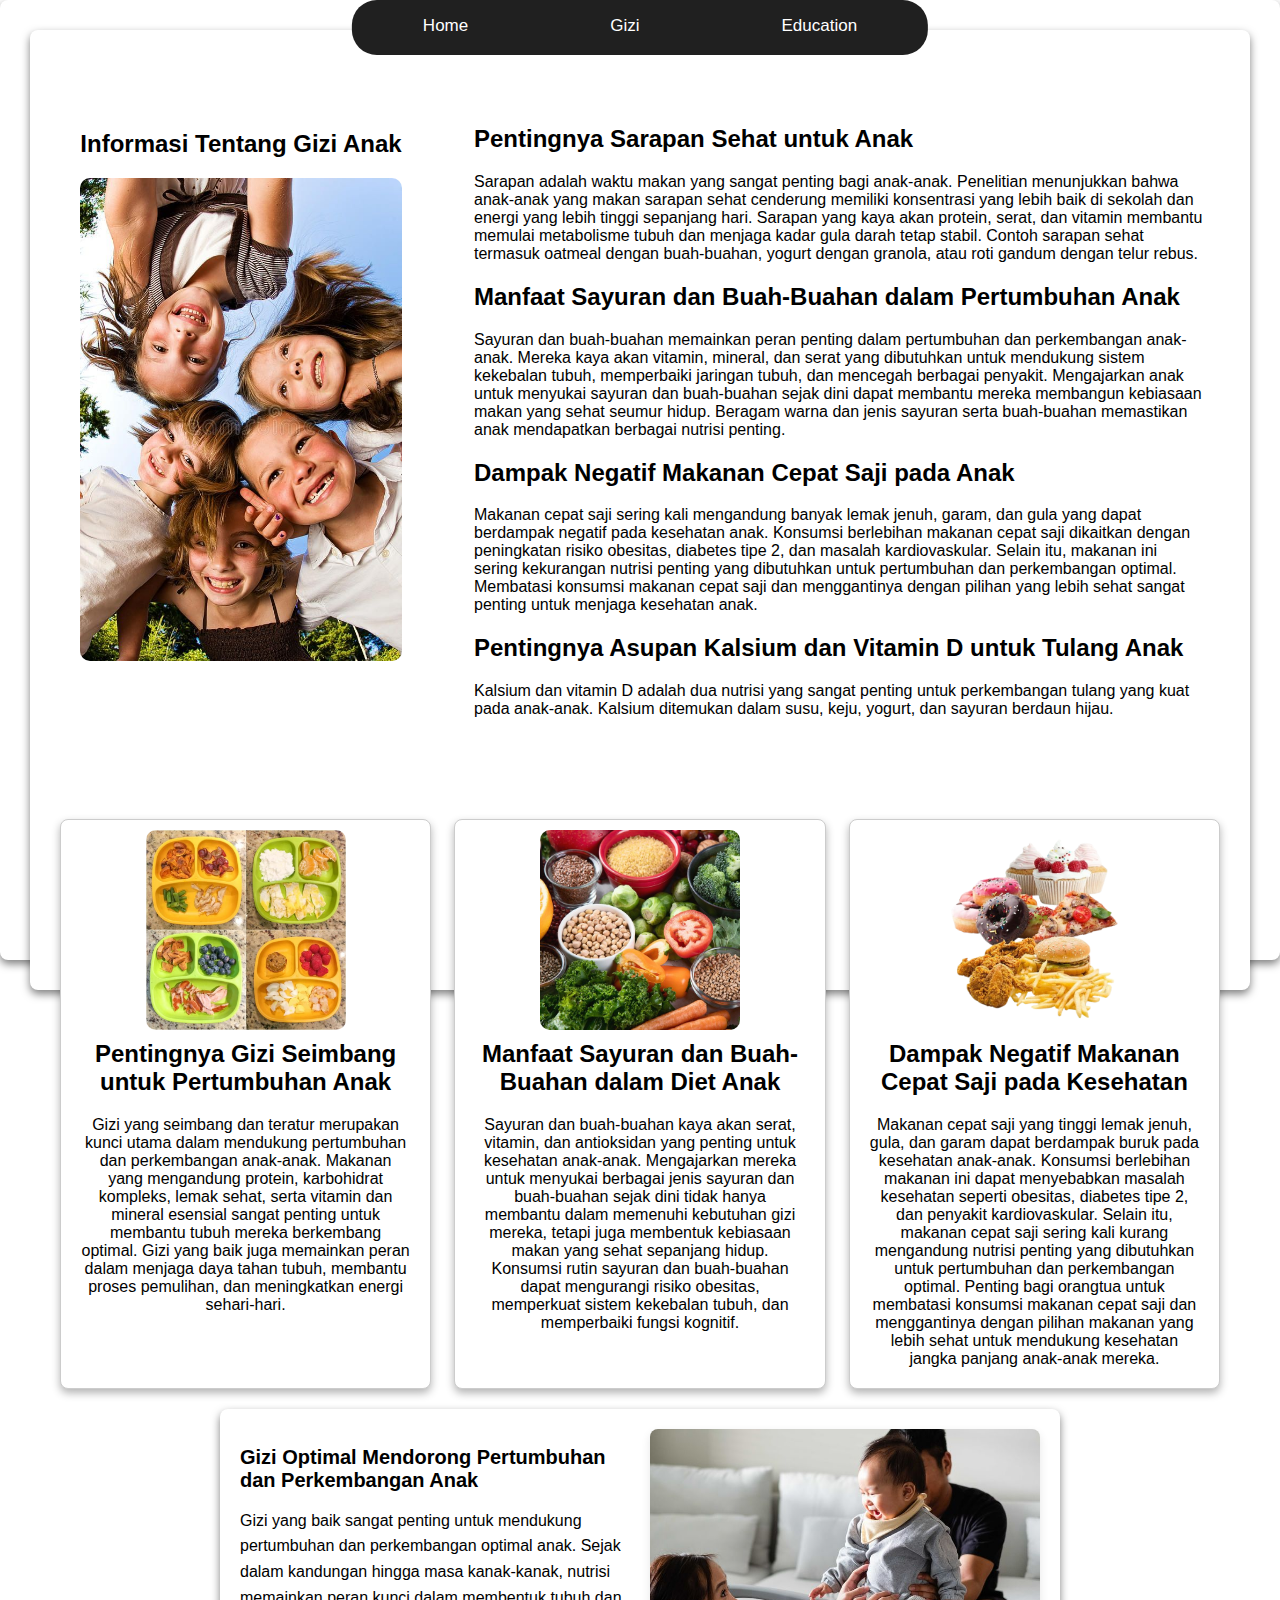
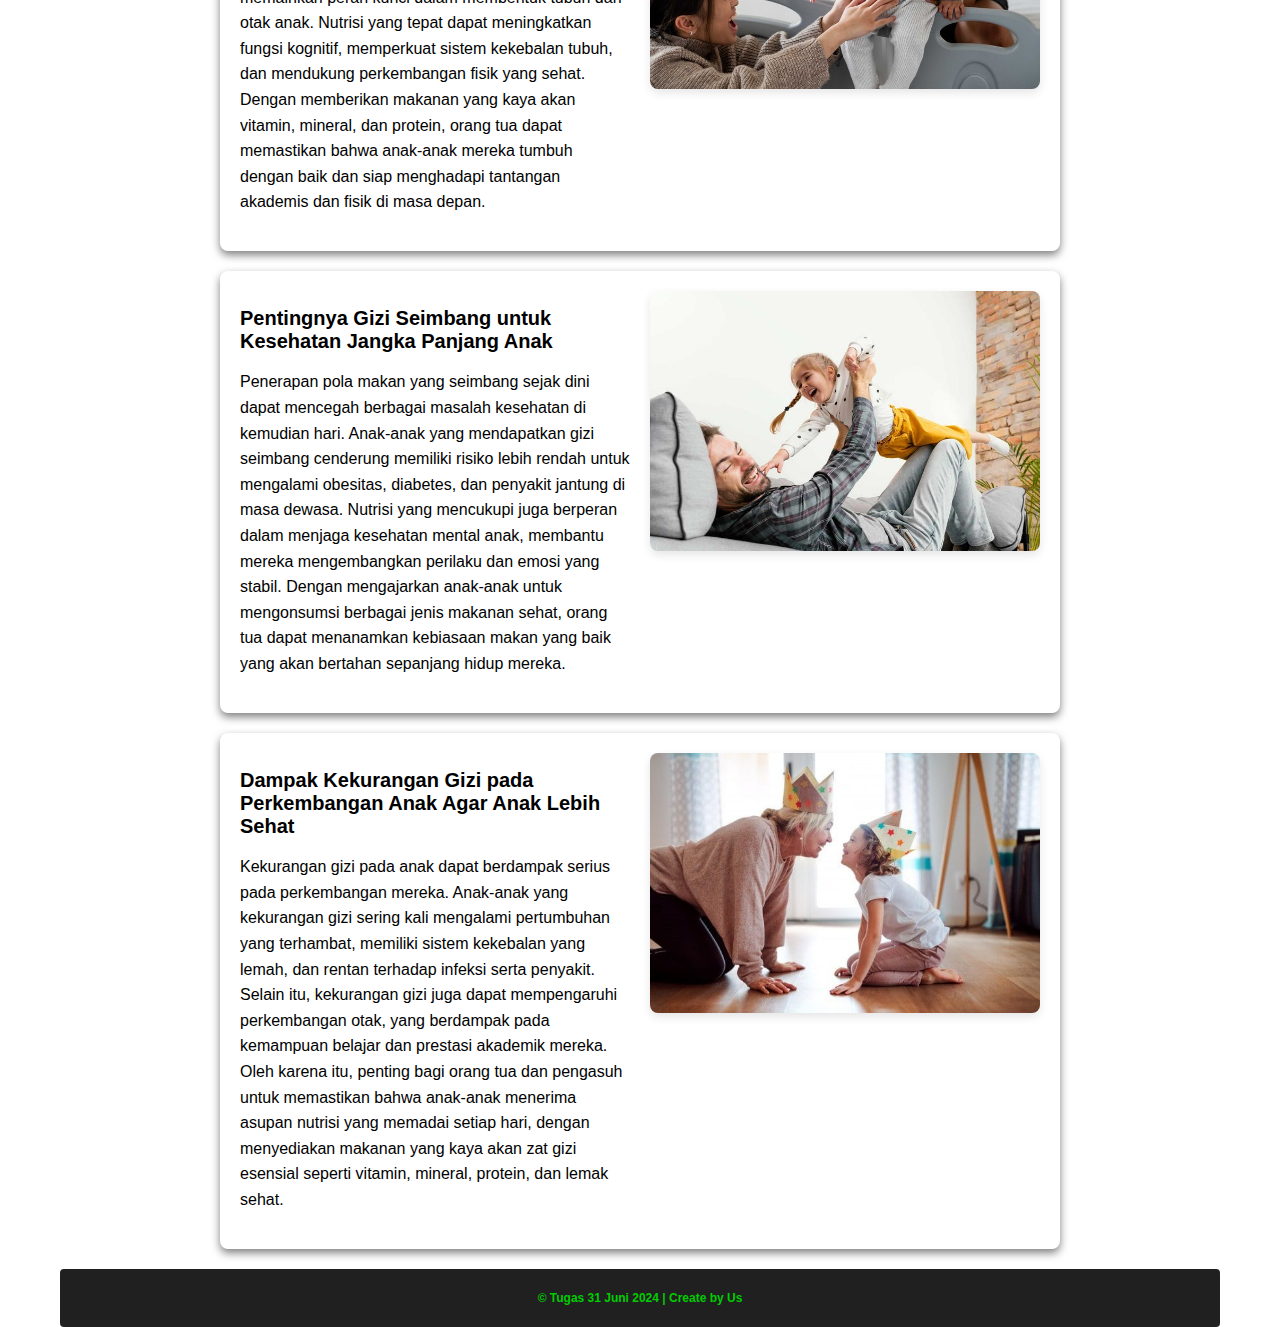
<file: index.html>
<!DOCTYPE html>
<html lang="en">
<head>
    <meta charset="UTF-8">
    <meta name="viewport" content="width=device-width, initial-scale=1.0">
    <link rel="stylesheet" type="text/css" href="css\tugas.css">
    <title>Document</title>
</head>
<body>
  <!--NAVBAR -->
  <nav class="nav-head">
    <div class="button-head">
        <ul class="ul-head">
            <li><a href="#home">Home</a></li>
            <li><a href="#gizi">Gizi</a></li>
            <li><a href="#education">Education</a></li>
        </ul>
    </div>
  </nav>
  <!--NAVBAR -->

  <!--ISI -->
  <section id="home">
    <main class="isi-main">
        <aside>
            <h2 class="judul-h2">Informasi Tentang Gizi Anak</h2>
            <img src="img\profile.jpeg" alt="Aside Image">
        </aside>

        <article>
           <h2>Pentingnya Sarapan Sehat untuk Anak</h2>
           <p>
            Sarapan adalah waktu makan yang sangat penting bagi anak-anak. Penelitian menunjukkan bahwa anak-anak yang makan sarapan sehat cenderung memiliki konsentrasi yang lebih baik di sekolah dan energi yang lebih tinggi sepanjang hari. Sarapan yang kaya akan protein, serat, dan vitamin membantu memulai metabolisme tubuh dan menjaga kadar gula darah tetap stabil. Contoh sarapan sehat termasuk oatmeal dengan buah-buahan, yogurt dengan granola, atau roti gandum dengan telur rebus.
           </p>
           <h2>Manfaat Sayuran dan Buah-Buahan dalam Pertumbuhan Anak</h2>
           <p>
            Sayuran dan buah-buahan memainkan peran penting dalam pertumbuhan dan perkembangan anak-anak. Mereka kaya akan vitamin, mineral, dan serat yang dibutuhkan untuk mendukung sistem kekebalan tubuh, memperbaiki jaringan tubuh, dan mencegah berbagai penyakit. Mengajarkan anak untuk menyukai sayuran dan buah-buahan sejak dini dapat membantu mereka membangun kebiasaan makan yang sehat seumur hidup. Beragam warna dan jenis sayuran serta buah-buahan memastikan anak mendapatkan berbagai nutrisi penting.      
          </p>
           <h2>Dampak Negatif Makanan Cepat Saji pada Anak</h2>
           <p>
            Makanan cepat saji sering kali mengandung banyak lemak jenuh, garam, dan gula yang dapat berdampak negatif pada kesehatan anak. Konsumsi berlebihan makanan cepat saji dikaitkan dengan peningkatan risiko obesitas, diabetes tipe 2, dan masalah kardiovaskular. Selain itu, makanan ini sering kekurangan nutrisi penting yang dibutuhkan untuk pertumbuhan dan perkembangan optimal. Membatasi konsumsi makanan cepat saji dan menggantinya dengan pilihan yang lebih sehat sangat penting untuk menjaga kesehatan anak.       
         </p>
         <h2>Pentingnya Asupan Kalsium dan Vitamin D untuk Tulang Anak</h2>
           <p>
            Kalsium dan vitamin D adalah dua nutrisi yang sangat penting untuk perkembangan tulang yang kuat pada anak-anak. Kalsium ditemukan dalam susu, keju, yogurt, dan sayuran berdaun hijau. 
            </p>

        </article>
    </main>
  </section>
  <!--ISI -->

  <!--INFORMASI -->

  <div id="gizi" class="container">
    
      <div class="box">
          <img src="img\gizi1.jpeg" alt="Gambar 1">
          <article>
              <h2>Pentingnya Gizi Seimbang untuk Pertumbuhan Anak</h2>
              <p>Gizi yang seimbang dan teratur merupakan kunci utama dalam mendukung pertumbuhan dan perkembangan anak-anak. Makanan yang mengandung protein, karbohidrat kompleks, lemak sehat, serta vitamin dan mineral esensial sangat penting untuk membantu tubuh mereka berkembang optimal. Gizi yang baik juga memainkan peran dalam menjaga daya tahan tubuh, membantu proses pemulihan, dan meningkatkan energi sehari-hari.</p>
          </article>
      </div>
      <div class="box">
          <img src="img\gizi2.jpeg" alt="Gambar 2">
          <article>
              <h2>Manfaat Sayuran dan Buah-Buahan dalam Diet Anak</h2>
              <p>Sayuran dan buah-buahan kaya akan serat, vitamin, dan antioksidan yang penting untuk kesehatan anak-anak. Mengajarkan mereka untuk menyukai berbagai jenis sayuran dan buah-buahan sejak dini tidak hanya membantu dalam memenuhi kebutuhan gizi mereka, tetapi juga membentuk kebiasaan makan yang sehat sepanjang hidup. Konsumsi rutin sayuran dan buah-buahan dapat mengurangi risiko obesitas, memperkuat sistem kekebalan tubuh, dan memperbaiki fungsi kognitif.</p>
          </article>
      </div>
      <div class="box">
          <img src="img\gizi3.png" alt="Gambar 3">
          <article>
              <h2>Dampak Negatif Makanan Cepat Saji pada Kesehatan</h2>
              <p>Makanan cepat saji yang tinggi lemak jenuh, gula, dan garam dapat berdampak buruk pada kesehatan anak-anak. Konsumsi berlebihan makanan ini dapat menyebabkan masalah kesehatan seperti obesitas, diabetes tipe 2, dan penyakit kardiovaskular. Selain itu, makanan cepat saji sering kali kurang mengandung nutrisi penting yang dibutuhkan untuk pertumbuhan dan perkembangan optimal. Penting bagi orangtua untuk membatasi konsumsi makanan cepat saji dan menggantinya dengan pilihan makanan yang lebih sehat untuk mendukung kesehatan jangka panjang anak-anak mereka.</p>
          </article>
      </div>
  </div>
  <!--INFORMASI -->

  <!--ARTICLE INFORMASI -->

  <div id="education" class="article-container">
    <div class="article">
        <h2>Gizi Optimal Mendorong Pertumbuhan dan Perkembangan Anak</h2>
        <p>Gizi yang baik sangat penting untuk mendukung pertumbuhan dan perkembangan optimal anak. Sejak dalam kandungan hingga masa kanak-kanak, nutrisi memainkan peran kunci dalam membentuk tubuh dan otak anak. Nutrisi yang tepat dapat meningkatkan fungsi kognitif, memperkuat sistem kekebalan tubuh, dan mendukung perkembangan fisik yang sehat. Dengan memberikan makanan yang kaya akan vitamin, mineral, dan protein, orang tua dapat memastikan bahwa anak-anak mereka tumbuh dengan baik dan siap menghadapi tantangan akademis dan fisik di masa depan.</p>
    </div>
    <div class="article-image">
        <img src="img/balita1.jpeg" alt="Gambar 1">
    </div>
</div>

<div class="article-container">
    <div class="article">
        <h2>Pentingnya Gizi Seimbang untuk Kesehatan Jangka Panjang Anak</h2>
        <p>Penerapan pola makan yang seimbang sejak dini dapat mencegah berbagai masalah kesehatan di kemudian hari. Anak-anak yang mendapatkan gizi seimbang cenderung memiliki risiko lebih rendah untuk mengalami obesitas, diabetes, dan penyakit jantung di masa dewasa. Nutrisi yang mencukupi juga berperan dalam menjaga kesehatan mental anak, membantu mereka mengembangkan perilaku dan emosi yang stabil. Dengan mengajarkan anak-anak untuk mengonsumsi berbagai jenis makanan sehat, orang tua dapat menanamkan kebiasaan makan yang baik yang akan bertahan sepanjang hidup mereka.</p>
    </div>
    <div class="article-image">
        <img src="img/balita2.jpeg" alt="Gambar 2">
    </div>
</div>

<div class="article-container">
    <div class="article">
        <h2>Dampak Kekurangan Gizi pada Perkembangan Anak Agar Anak Lebih Sehat</h2>
        <p>Kekurangan gizi pada anak dapat berdampak serius pada perkembangan mereka. Anak-anak yang kekurangan gizi sering kali mengalami pertumbuhan yang terhambat, memiliki sistem kekebalan yang lemah, dan rentan terhadap infeksi serta penyakit. Selain itu, kekurangan gizi juga dapat mempengaruhi perkembangan otak, yang berdampak pada kemampuan belajar dan prestasi akademik mereka. Oleh karena itu, penting bagi orang tua dan pengasuh untuk memastikan bahwa anak-anak menerima asupan nutrisi yang memadai setiap hari, dengan menyediakan makanan yang kaya akan zat gizi esensial seperti vitamin, mineral, protein, dan lemak sehat.</p>
    </div>
    <div class="article-image">
        <img src="img/balita3.jpeg" alt="Gambar 3">
    </div>
</div>


<!-- ARTICLE INFORMASI -->

<!-- FOOTER -->
 
<footer class="footer">
    <p class="p1">
            © Tugas 31 Juni 2024 | Create by Us
          </p>
</footer>

<!-- FOOTER -->
</body>
</html>
</file>
